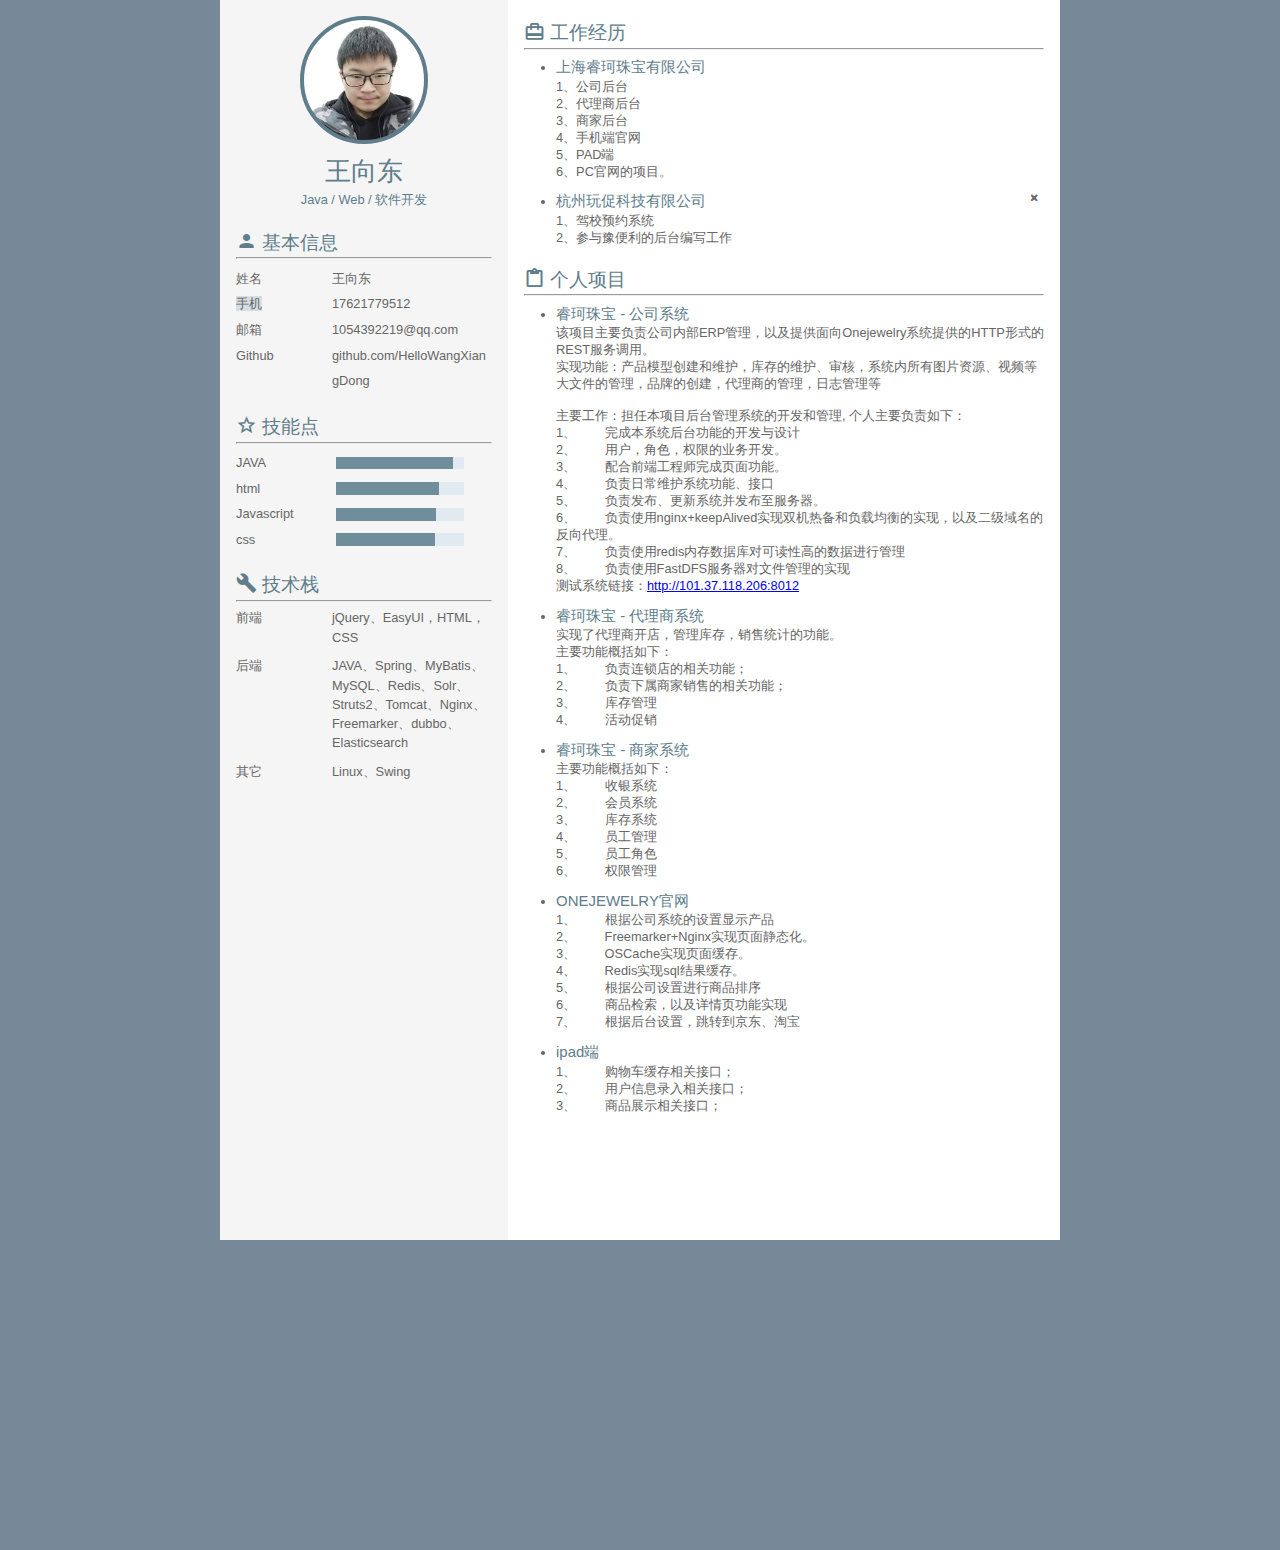
<file: index.html>
<!DOCTYPE html>
<html class="" lang="en"><head>
    <meta http-equiv="content-type" content="text/html; charset=UTF-8">
    <meta charset="UTF-8">
    <title>王向东</title>
    <link rel="stylesheet" href="index_files/style.css">
    <link rel="stylesheet" href="index_files/remodal.css">
    <link rel="stylesheet" href="index_files/remodal-default-theme.css">
    <script src="index_files/jquery.js"></script>
    <script src="index_files/remodal.js"></script>
    <script src="index_files/script.js"></script>
</head>

<body style="padding-right: 0px;">
<div class="container" id="cv">
    <div class="side">
        <div class="me">
            <div class="portrait"></div>

            <h1 id="username" contenteditable="true">王向东<br></h1>
            <h4 id="persona-tag" contenteditable="true">Java / Web / 软件开发</h4>
        </div>
        <div class="profile info-unit">
            <h2 class="info-header"><i class="iconfont"></i> <span class="info-title" contenteditable="true">基本信息</span><span style="visibility: hidden;" class="item-add"><i class="iconfont"></i></span><span style="visibility: hidden;" class="unit-remove"><i class="iconfont"></i></span></h2>
            <hr>
           <ul class="info-list">
                    <li>
						<label class="left-label" contenteditable="true">姓名</label><span class="label-value" contenteditable="true">王向东</span><span style="visibility: hidden;" class="item-remove"><i class="iconfont"></i></span><span class="item-remove" style="visibility: hidden;"><i class="iconfont"></i></span></li>
					<li>
					<label class="left-label" contenteditable="true"><span style="background-color: rgb(212, 222, 228); display: inline !important;">手机</span></label><span class="label-value" contenteditable="true">17621779512</span><span style="visibility: hidden;" class="item-remove"><i class="iconfont"></i></span><span class="item-remove" style="visibility: hidden;"><i class="iconfont"></i></span></li><li>
					<label class="left-label" contenteditable="true"><span style="display: inline !important;">邮箱</span></label><span class="label-value" contenteditable="true">1054392219@qq.com</span><span style="visibility: hidden;" class="item-remove"><i class="iconfont"></i></span><span class="item-remove" style="visibility: hidden;"><i class="iconfont"></i></span></li><li>
					<label class="left-label" contenteditable="true"><span style="background-color: rgb(245, 245, 245); display: inline !important;">Github</span></label><span class="label-value" contenteditable="true"><span style="display: inline !important;">github.com/HelloWangXiangDong</span></span><span style="visibility: hidden;" class="item-remove"><i class="iconfont"></i></span><span class="item-remove" style="visibility: hidden;"><i class="iconfont"></i></span></li>
			</ul>
        </div>
       
        <div class="skill info-unit">
            <h2 class="info-header"><i class="iconfont"></i> <span class="info-title" contenteditable="true">技能点</span><span style="visibility: hidden;" class="item-add"><i class="iconfont"></i></span><span style="visibility: hidden;" class="unit-remove"><i class="iconfont"></i></span></h2>
            <hr>
            <ul class="progress-list">
						<li>
							<label class="left-label" contenteditable="true">JAVA</label>
							<progress value="91.40624999999999" max="100"></progress>
							<span style="visibility: hidden;" class="item-remove"><i class="iconfont"></i></span><span class="item-remove" style="visibility: hidden;"><i class="iconfont"></i></span></li>
						<li>
							<label class="left-label" contenteditable="true">html</label>
							<progress value="80.97484276729558" max="100"></progress>
							<span style="visibility: hidden;" class="item-remove"><i class="iconfont"></i></span><span class="item-remove" style="visibility: hidden;"><i class="iconfont"></i></span></li>
						<li>
							<label class="left-label" contenteditable="true">Javascript</label>
							<progress value="78.61635220125785" max="100"></progress>
							<span style="visibility: hidden;" class="item-remove"><i class="iconfont"></i></span><span class="item-remove" style="visibility: hidden;"><i class="iconfont"></i></span></li>

					<li>
                    <label class="left-label" contenteditable="true">css</label>
                    <progress value="77.83018867924527" max="100"></progress>
                    <span style="visibility: hidden;" class="item-remove"><i class="iconfont"></i></span><span class="item-remove" style="visibility: hidden;"><i class="iconfont"></i></span></li>
			</ul>
        </div>
        <div class="stack info-unit">
            <h2 class="info-header"><i class="iconfont"></i> <span class="info-title" contenteditable="true">技术栈</span><span style="visibility: hidden;" class="item-add"><i class="iconfont"></i></span><span style="visibility: hidden;" class="unit-remove"><i class="iconfont"></i></span></h2>
            <hr>
           <ul class="stack-list">
                <li>
                    <label class="left-label" contenteditable="true">前端</label><span class="label-value" contenteditable="true">jQuery、EasyUI，<span style="background-color: rgb(245, 245, 245); display: inline !important;">HTML，CSS</span></span><span style="visibility: hidden;" class="item-remove"><i class="iconfont"></i></span><span class="item-remove" style="visibility: hidden;"><i class="iconfont"></i></span></li>

                <li>
                    <label class="left-label" contenteditable="true">后端</label><span class="label-value" contenteditable="true">JAVA、Spring、MyBatis、MySQL、Redis、Solr、Struts2、Tomcat、Nginx、Freemarker、dubbo、Elasticsearch</span><span style="visibility: hidden;" class="item-remove"><i class="iconfont"></i></span><span class="item-remove" style="visibility: hidden;"><i class="iconfont"></i></span></li>

                <li>
                    <label class="left-label" contenteditable="true">其它</label><span class="label-value" contenteditable="true">Linux、Swing</span><span style="visibility: hidden;" class="item-remove"><i class="iconfont"></i></span><span class="item-remove" style="visibility: hidden;"><i class="iconfont"></i></span></li>

            </ul>
        </div>



    </div>
    <div class="main">
        
        <div class="work info-unit right-list">
            <h2 class="info-header"><i class="iconfont"></i> <span class="info-title" contenteditable="true">工作经历</span><span style="visibility: hidden;" class="item-add"><i class="iconfont"></i></span><span style="visibility: hidden;" class="unit-remove"><i class="iconfont"></i></span></h2>
            <hr>
            <ul class="experience-list">
                <li>
                    <h3 contenteditable="true">上海睿珂珠宝有限公司</h3>
                    <div contenteditable="true">
						<div><span style="display: inline !important;">1、</span><span style="display: inline !important;">公司后台&nbsp;</span></div><div><span style="display: inline !important;">2、代理商后台&nbsp;&nbsp;</span></div><div><span style="display: inline !important;">3、商家后台&nbsp;</span></div><div><span style="display: inline !important;">4、手机端官网</span></div><div><span style="display: inline !important;">5、PAD端</span></div><div><span style="display: inline !important;">6、PC官网的项目。</span></div>
					</div>
                    <span style="visibility: hidden;" class="item-remove"><i class="iconfont"></i></span>
				<span class="item-remove" style="visibility: hidden;"><i class="iconfont"></i></span></li>
				
				<li>
                    <h3 contenteditable="true">杭州玩促科技有限公司</h3>
                    <div contenteditable="true">
						<div>1、驾校预约系统</div><div>2、参与豫便利的后台编写工作</div>
					</div>
                    <span style="visibility: visible;" class="item-remove"><i class="iconfont"></i></span>
				<span class="item-remove" style="visibility: visible;"><i class="iconfont"></i></span></li>
            </ul>
        </div>
        <div class="project info-unit right-list">
            <h2 class="info-header"><i class="iconfont"></i> <span class="info-title" contenteditable="true">个人项目</span><span style="visibility: hidden;" class="item-add"><i class="iconfont"></i></span><span style="visibility: hidden;" class="unit-remove"><i class="iconfont"></i></span></h2>
            <hr>
            <ul class="experience-list">
                <li>
                    <h3 contenteditable="true">睿珂珠宝 - 公司系统</h3>
                    <div contenteditable="true">
					
						<div>该项目主要负责公司内部ERP管理，以及提供面向Onejewelry系统提供的HTTP形式的REST服务调用。</div><div>实现功能：产品模型创建和维护，库存的维护、审核，系统内所有图片资源、视频等大文件的管理，品牌的创建，代理商的管理，日志管理等</div><div><br></div><div><div>主要工作：担任本项目后台管理系统的开发和管理, 个人主要负责如下：</div><div>1、<span style="white-space:pre">	</span>完成本系统后台功能的开发与设计</div><div>2、<span style="white-space:pre">	</span>用户，角色，权限的业务开发。</div><div>3、<span style="white-space:pre">	</span>配合前端工程师完成页面功能。</div><div>4、<span style="white-space:pre">	</span>负责日常维护系统功能、接口</div><div>5、<span style="white-space:pre">	</span>负责发布、更新系统并发布至服务器。</div><div>6、<span style="white-space:pre">	</span>负责使用nginx+keepAlived实现双机热备和负载均衡的实现，以及二级域名的反向代理。</div><div>7、<span style="white-space:pre">	</span>负责使用redis内存数据库对可读性高的数据进行管理</div><div>8、<span style="white-space:pre">	</span>负责使用FastDFS服务器对文件管理的实现</div><div>测试系统链接：<a href="http://101.37.118.206:8012" target="_blank">http://101.37.118.206:8012</a></div></div>
                    
					</div>
                    <span style="visibility: hidden;" class="item-remove"><i class="iconfont"></i></span><span class="item-remove" style="visibility: hidden;"><i class="iconfont"></i></span></li>
                <li>
                    <h3 contenteditable="true">睿珂珠宝 - 代理商系统</h3>
                   <div contenteditable="true">
						<div><div>实现了代理商开店，管理库存，销售统计的功能。</div><div>主要功能概括如下：</div><div>1、<span style="white-space:pre">	</span>负责连锁店的相关功能；</div><div>2、<span style="white-space:pre">	</span>负责下属商家销售的相关功能；</div><div>3、<span style="white-space:pre">	</span>库存管理</div><div>4、<span style="white-space:pre">	</span>活动促销</div></div>
					</div>
                    <span style="visibility: hidden;" class="item-remove"><i class="iconfont"></i></span><span class="item-remove" style="visibility: hidden;"><i class="iconfont"></i></span>
					</li>
					
					<li>
                    <h3 contenteditable="true">睿珂珠宝 - 商家系统</h3>
                  <div contenteditable="true">
						<div><div>主要功能概括如下：</div><div>1、<span style="white-space:pre">	</span>收银系统</div><div>2、<span style="white-space:pre">	</span>会员系统</div><div>3、<span style="white-space:pre">	</span>库存系统</div><div>4、<span style="white-space:pre">	</span>员工管理</div><div>5、<span style="white-space:pre">	</span>员工角色</div><div>6、<span style="white-space:pre">	</span>权限管理</div></div>
					</div>
                    <span style="visibility: hidden;" class="item-remove"><i class="iconfont"></i></span><span class="item-remove" style="visibility: hidden;"><i class="iconfont"></i></span>
					</li>
					
                <li>
                    <h3 contenteditable="true">ONEJEWELRY官网</h3>
                    <div contenteditable="true">
						<div><div>1、<span style="white-space:pre">	</span>根据公司系统的设置显示产品</div><div>2、<span style="white-space:pre">	</span>Freemarker+Nginx实现页面静态化。</div><div>3、<span style="white-space:pre">	</span>OSCache实现页面缓存。</div><div>4、<span style="white-space:pre">	</span>Redis实现sql结果缓存。</div><div>5、<span style="white-space:pre">	</span>根据公司设置进行商品排序</div><div>6、<span style="white-space:pre">	</span>商品检索，以及详情页功能实现</div><div>7、<span style="white-space:pre">	</span>根据后台设置，跳转到京东、淘宝</div></div>
					</div>
                    <span style="visibility: hidden;" class="item-remove"><i class="iconfont"></i></span><span class="item-remove" style="visibility: hidden;"><i class="iconfont"></i></span></li>
                <li>
                    <h3 contenteditable="true">ipad端</h3>
                    <div contenteditable="true">
					<div>1、<span style="white-space:pre">	</span>购物车缓存相关接口；</div><div>2、<span style="white-space:pre">	</span>用户信息录入相关接口；</div><div>3、<span style="white-space:pre">	</span>商品展示相关接口；</div>
					</div>
                    <span style="visibility: hidden;" class="item-remove"><i class="iconfont"></i></span><span class="item-remove" style="visibility: hidden;"><i class="iconfont"></i></span></li>
            </ul>
        </div>
       
    </div>
</div>



<div style="display: none;" class="remodal-overlay remodal-is-closed"></div><div style="display: none;" class="remodal-wrapper remodal-is-closed"><div tabindex="-1" class="remodal remodal-img remodal-is-initialized remodal-is-closed" data-remodal-id="portrait-modal">
    <h3 contenteditable="true">请输入图片URL地址：</h3>
    <br>
    <input id="avatar-url" type="text">
    <button data-remodal-action="confirm" class="remodal-confirm">确定</button>
</div></div><div style="display: none;" class="remodal-wrapper remodal-is-closed"><div tabindex="-1" class="remodal remodal-img remodal-is-initialized remodal-is-closed" data-remodal-id="weixin-modal">
    <h3 contenteditable="true">请输入图片URL地址：</h3>
    <br>
    <input id="weixin-url" type="text">
    <button data-remodal-action="confirm" class="remodal-confirm">确定</button>
</div></div></body></html>
</file>
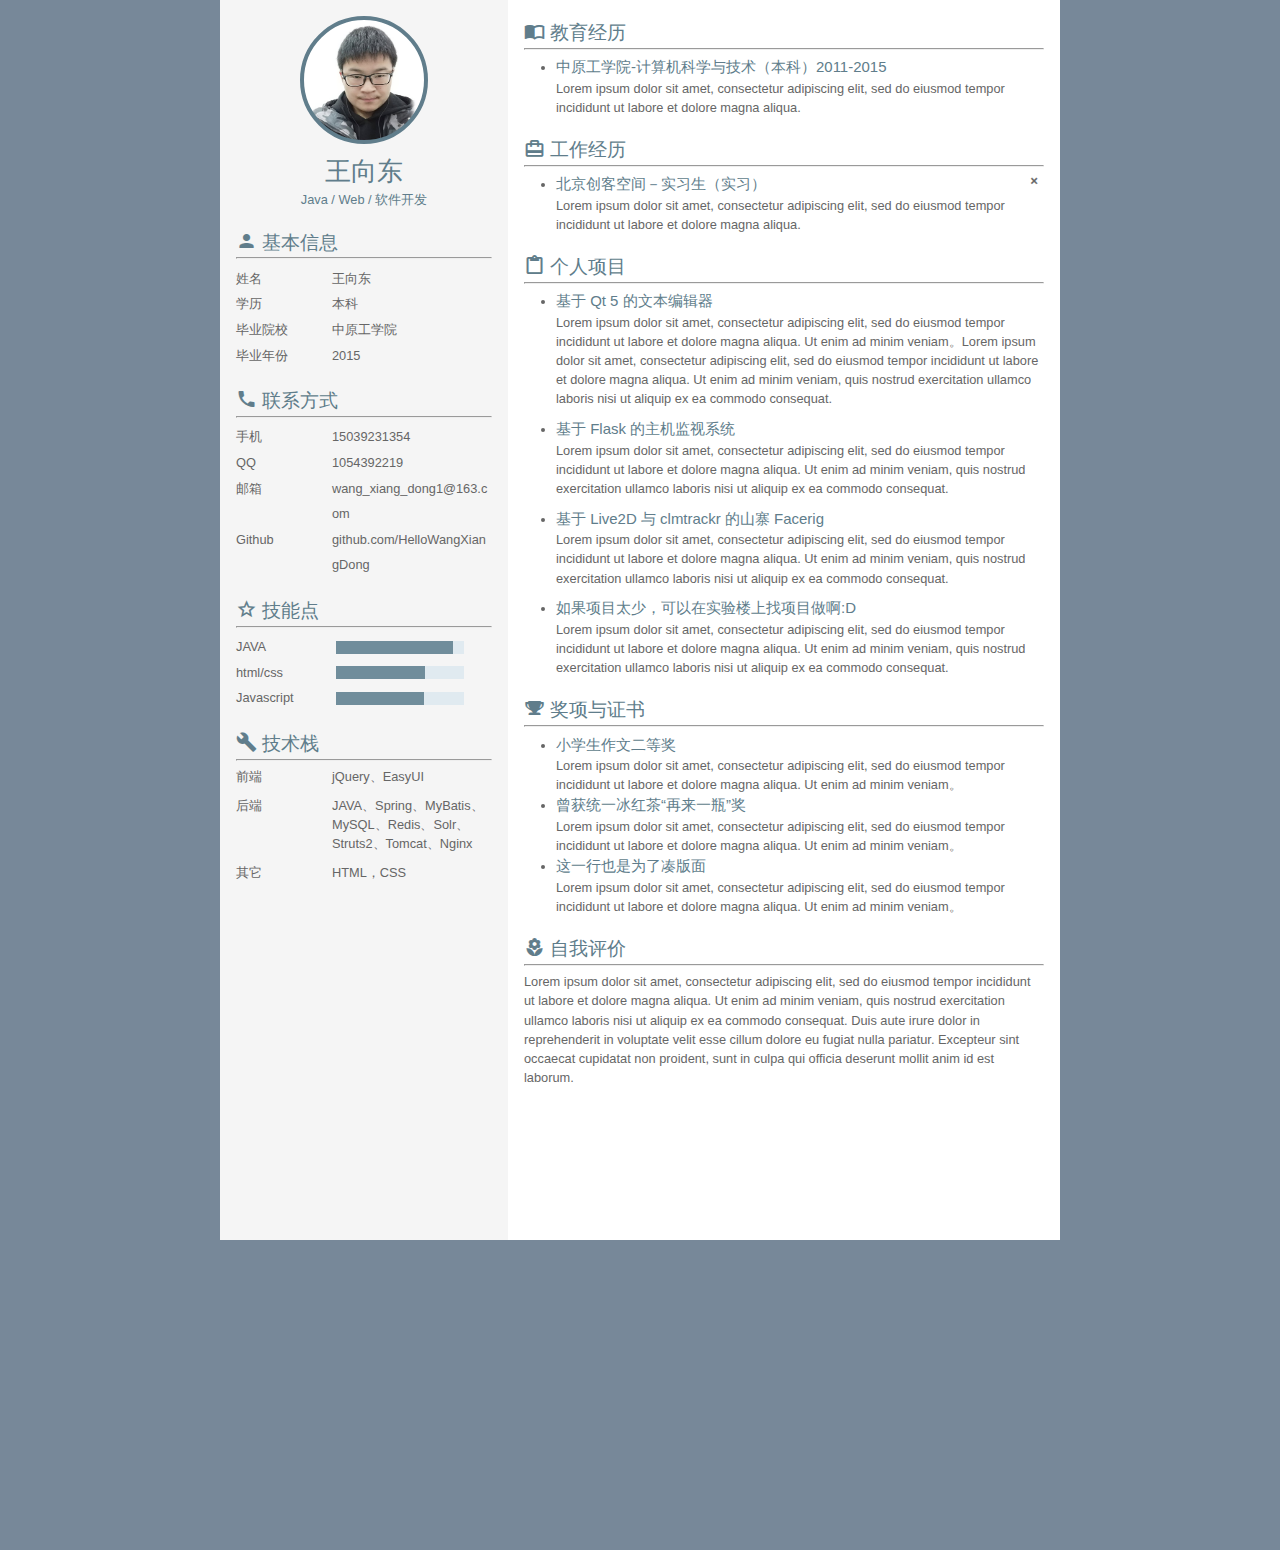
<file: index1.html>
<!DOCTYPE html>
<html class="" lang="en"><head>
<meta http-equiv="content-type" content="text/html; charset=UTF-8">
    <meta charset="UTF-8">
    <title>My Resume</title>
    <link rel="stylesheet" href="index_files/style.css">
    <link rel="stylesheet" href="index_files/remodal.css">
    <link rel="stylesheet" href="index_files/remodal-default-theme.css">
    <script src="index_files/jquery.js"></script>
    <script src="index_files/remodal.js"></script>
    <script src="index_files/script.js"></script>
</head>

<body style="padding-right: 0px;">
    <div class="container" id="cv">
        <div class="side">
            <div class="me">
                <div class="portrait"></div>
                
                <h1 id="username" contenteditable="true">王向东<br></h1>
                <h4 id="persona-tag" contenteditable="true">Java / Web / 软件开发</h4>
            </div>
            <div class="profile info-unit">
                <h2 class="info-header"><i class="iconfont"></i> <span class="info-title" contenteditable="true">基本信息</span><span style="visibility: hidden;" class="item-add"><i class="iconfont"></i></span><span style="visibility: hidden;" class="unit-remove"><i class="iconfont"></i></span></h2>
                <hr>
                <ul class="info-list">
                    <li>
                        <label class="left-label" contenteditable="true">姓名</label><span class="label-value" contenteditable="true">王向东</span><span style="visibility: hidden;" class="item-remove"><i class="iconfont"></i></span></li>
                    <li>
                        <label class="left-label" contenteditable="true">学历</label><span class="label-value" contenteditable="true">本科</span><span style="visibility: hidden;" class="item-remove"><i class="iconfont"></i></span></li>
                    <li>
                        <label class="left-label" contenteditable="true">毕业院校</label><span class="label-value" contenteditable="true">中原工学院</span><span style="visibility: hidden;" class="item-remove"><i class="iconfont"></i></span></li>
                    <li>
                        <label class="left-label" contenteditable="true">毕业年份</label><span class="label-value" contenteditable="true">2015</span><span style="visibility: hidden;" class="item-remove"><i class="iconfont"></i></span></li>
                </ul>
            </div>
            <div class="contact info-unit">
                <h2 class="info-header"><i class="iconfont"></i> <span class="info-title" contenteditable="true">联系方式</span><span style="visibility: hidden;" class="item-add"><i class="iconfont"></i></span><span style="visibility: hidden;" class="unit-remove"><i class="iconfont"></i></span></h2>
                <hr>
                <ul class="info-list">
                    <li>
                        <label class="left-label" contenteditable="true">手机</label><span class="label-value" contenteditable="true">15039231354</span><span style="visibility: hidden;" class="item-remove"><i class="iconfont"></i></span></li>
						<li>
                        <label class="left-label" contenteditable="true">QQ</label><span class="label-value" contenteditable="true">1054392219</span><span style="visibility: hidden;" class="item-remove"><i class="iconfont"></i></span></li>
                    <li>
                        <label class="left-label" contenteditable="true">邮箱</label><span class="label-value" contenteditable="true">wang_xiang_dong1@163.com</span><span style="visibility: hidden;" class="item-remove"><i class="iconfont"></i></span></li>
                    <!--<li>
                        <label class="left-label" contenteditable="true">个人主页</label><span class="label-value" contenteditable="true">https://hellowangxiangdong.github.io/resume/</span><span style="visibility: hidden;" class="item-remove"><i class="iconfont"></i></span></li>-->
                    <li>
                        <label class="left-label" contenteditable="true">Github</label><span class="label-value" contenteditable="true">github.com/HelloWangXiangDong</span><span style="visibility: hidden;" class="item-remove"><i class="iconfont"></i></span></li>
                </ul>
            </div>
            <div class="skill info-unit">
                <h2 class="info-header"><i class="iconfont"></i> <span class="info-title" contenteditable="true">技能点</span><span style="visibility: hidden;" class="item-add"><i class="iconfont"></i></span><span style="visibility: hidden;" class="unit-remove"><i class="iconfont"></i></span></h2>
                <hr>
                <ul class="progress-list">
                    <li>
                        <label class="left-label" contenteditable="true">JAVA</label>
                        <progress value="91.40624999999999" max="100"></progress>
                    <span style="visibility: hidden;" class="item-remove"><i class="iconfont"></i></span></li>
                    <li>
                        <label class="left-label" contenteditable="true">html/css</label>
                        <progress value="70" max="100"></progress>
                    <span style="visibility: hidden;" class="item-remove"><i class="iconfont"></i></span></li>
                    <li>
                        <label class="left-label" contenteditable="true">Javascript</label>
                        <progress value="68.75" max="100"></progress>
                    <span style="visibility: hidden;" class="item-remove"><i class="iconfont"></i></span></li>
                    
                </ul>
            </div>
            <div class="stack info-unit">
                <h2 class="info-header"><i class="iconfont"></i> <span class="info-title" contenteditable="true">技术栈</span><span style="visibility: hidden;" class="item-add"><i class="iconfont"></i></span><span style="visibility: hidden;" class="unit-remove"><i class="iconfont"></i></span></h2>
                <hr>
                <ul class="stack-list">
                    <li>
                        <label class="left-label" contenteditable="true">前端</label><span class="label-value" contenteditable="true">jQuery、EasyUI</span><span style="visibility: hidden;" class="item-remove"><i class="iconfont"></i></span></li>
                    
                    <li>
                        <label class="left-label" contenteditable="true">后端</label><span class="label-value" contenteditable="true">JAVA、Spring、MyBatis、MySQL、Redis、Solr、Struts2、Tomcat、Nginx</span><span style="visibility: hidden;" class="item-remove"><i class="iconfont"></i></span></li>
                    
                    <li>
                        <label class="left-label" contenteditable="true">其它</label><span class="label-value" contenteditable="true">HTML，CSS</span><span style="visibility: hidden;" class="item-remove"><i class="iconfont"></i></span></li>
                    
                </ul>
            </div>

            
            
        </div>
        <div class="main">
            <div class="education info-unit right-list">
                <h2 class="info-header"><i class="iconfont"></i> <span class="info-title" contenteditable="true">教育经历</span><span style="visibility: hidden;" class="item-add"><i class="iconfont"></i></span><span style="visibility: hidden;" class="unit-remove"><i class="iconfont"></i></span></h2>
                <hr>
                <ul class="experience-list">
                    <li>
                        <h3 contenteditable="true">中原工学院-计算机科学与技术（本科）2011-2015</h3>
                        <p contenteditable="true">
                            Lorem ipsum dolor sit amet, consectetur 
adipiscing elit, sed do eiusmod tempor incididunt ut labore et dolore 
magna aliqua.
                        </p>
                    <span style="visibility: hidden;" class="item-remove"><i class="iconfont"></i></span></li>
                </ul>
            </div>
            <div class="work info-unit right-list">
                <h2 class="info-header"><i class="iconfont"></i> <span class="info-title" contenteditable="true">工作经历</span><span style="visibility: hidden;" class="item-add"><i class="iconfont"></i></span><span style="visibility: hidden;" class="unit-remove"><i class="iconfont"></i></span></h2>
                <hr>
                <ul class="experience-list">
                    <li>
                        <h3 contenteditable="true">北京创客空间－实习生（实习）</h3>
                        <p contenteditable="true">Lorem ipsum dolor sit amet, consectetur adipiscing elit, sed do eiusmod tempor incididunt ut labore et dolore magna aliqua.
                        </p>
                    <span style="visibility: visible;" class="item-remove"><i class="iconfont"></i></span></li>
                    <!--<li>
                        <h3 contenteditable="true">实验楼－课程内容（实习）</h3>
                        <p contenteditable="true">Lorem ipsum dolor sit 
amet, consectetur adipiscing elit, sed do eiusmod tempor incididunt ut 
labore et dolore magna aliqua. Ut enim ad minim veniam, quis nostrud 
exercitation ullamco laboris nisi ut aliquip ex ea commodo consequat.
                        </p>
                    <span style="visibility: hidden;" class="item-remove"><i class="iconfont"></i></span></li>-->
                </ul>
            </div>
            <div class="project info-unit right-list">
                <h2 class="info-header"><i class="iconfont"></i> <span class="info-title" contenteditable="true">个人项目</span><span style="visibility: hidden;" class="item-add"><i class="iconfont"></i></span><span style="visibility: hidden;" class="unit-remove"><i class="iconfont"></i></span></h2>
                <hr>
                <ul class="experience-list">
                    <li>
                        <h3 contenteditable="true">基于 Qt 5 的文本编辑器</h3>
                        <p contenteditable="true">
                            Lorem ipsum dolor sit amet, consectetur 
adipiscing elit, sed do eiusmod tempor incididunt ut labore et dolore 
magna aliqua. Ut enim ad minim veniam。Lorem ipsum dolor sit amet, 
consectetur adipiscing elit, sed do eiusmod tempor incididunt ut labore 
et dolore magna aliqua. Ut enim ad minim veniam, quis nostrud 
exercitation ullamco laboris nisi ut aliquip ex ea commodo consequat.
                            <br>
                        </p>
                    <span style="visibility: hidden;" class="item-remove"><i class="iconfont"></i></span></li>
                    <li>
                        <h3 contenteditable="true">基于 Flask 的主机监视系统</h3>
                        <p contenteditable="true">
                            Lorem ipsum dolor sit amet, consectetur 
adipiscing elit, sed do eiusmod tempor incididunt ut labore et dolore 
magna aliqua. Ut enim ad minim veniam, quis nostrud exercitation ullamco
 laboris nisi ut aliquip ex ea commodo consequat.
                        </p>
                    <span style="visibility: hidden;" class="item-remove"><i class="iconfont"></i></span></li>
                    <li>
                        <h3 contenteditable="true">基于 Live2D 与 clmtrackr 的山寨 Facerig</h3>
                        <p contenteditable="true">
                            Lorem ipsum dolor sit amet, consectetur 
adipiscing elit, sed do eiusmod tempor incididunt ut labore et dolore 
magna aliqua. Ut enim ad minim veniam, quis nostrud exercitation ullamco
 laboris nisi ut aliquip ex ea commodo consequat.
                        </p>
                    <span style="visibility: hidden;" class="item-remove"><i class="iconfont"></i></span></li>
                    <li>
                        <h3 contenteditable="true">如果项目太少，可以在实验楼上找项目做啊:D</h3>
                        <p contenteditable="true">
                            Lorem ipsum dolor sit amet, consectetur 
adipiscing elit, sed do eiusmod tempor incididunt ut labore et dolore 
magna aliqua. Ut enim ad minim veniam, quis nostrud exercitation ullamco
 laboris nisi ut aliquip ex ea commodo consequat.
                        </p>
                    <span style="visibility: hidden;" class="item-remove"><i class="iconfont"></i></span></li>
                </ul>
            </div>
            <div class="trophy info-unit">
                <h2 class="info-header"><i class="iconfont"></i> <span class="info-title" contenteditable="true">奖项与证书</span><span style="visibility: hidden;" class="item-add"><i class="iconfont"></i></span><span style="visibility: hidden;" class="unit-remove"><i class="iconfont"></i></span></h2>
                <hr>
                <ul class="experience-list">
                    <li>
                        <h3 contenteditable="true">小学生作文二等奖</h3>
                        <p contenteditable="true">
                            Lorem ipsum dolor sit amet, consectetur 
adipiscing elit, sed do eiusmod tempor incididunt ut labore et dolore 
magna aliqua. Ut enim ad minim veniam。
                        </p>
                    <span style="visibility: hidden;" class="item-remove"><i class="iconfont"></i></span></li> 
                    <li>
                        <h3 contenteditable="true">曾获统一冰红茶“再来一瓶”奖</h3>
                        <p contenteditable="true">
                            Lorem ipsum dolor sit amet, consectetur 
adipiscing elit, sed do eiusmod tempor incididunt ut labore et dolore 
magna aliqua. Ut enim ad minim veniam。
                        </p>
                    <span style="visibility: hidden;" class="item-remove"><i class="iconfont"></i></span></li> 
                    <li>
                        <h3 contenteditable="true">这一行也是为了凑版面</h3>
                        <p contenteditable="true">
                            Lorem ipsum dolor sit amet, consectetur 
adipiscing elit, sed do eiusmod tempor incididunt ut labore et dolore 
magna aliqua. Ut enim ad minim veniam。
                        </p>
                    <span style="visibility: hidden;" class="item-remove"><i class="iconfont"></i></span></li>                     
            </ul></div>
            <div class="aboutme info-unit right-paragraph">
                <h2 class="info-header"><i class="iconfont"></i> <span class="info-title" contenteditable="true">自我评价</span><span class="unit-remove"><i class="iconfont"></i></span></h2>
                <hr>
                <p contenteditable="true">
                    Lorem ipsum dolor sit amet, consectetur adipiscing 
elit, sed do eiusmod tempor incididunt ut labore et dolore magna aliqua.
 Ut enim ad minim veniam, quis nostrud exercitation ullamco laboris nisi
 ut aliquip ex ea commodo consequat. Duis aute irure dolor in 
reprehenderit in voluptate velit esse cillum dolore eu fugiat nulla 
pariatur. Excepteur sint occaecat cupidatat non proident, sunt in culpa 
qui officia deserunt mollit anim id est laborum.
                </p>
            </div>
        </div>
    </div>



<div style="display: none;" class="remodal-overlay remodal-is-closed"></div><div style="display: none;" class="remodal-wrapper remodal-is-closed"><div tabindex="-1" class="remodal remodal-img remodal-is-initialized remodal-is-closed" data-remodal-id="portrait-modal">
                    <h3 contenteditable="true">请输入图片URL地址：</h3>
                    <br>
                    <input id="avatar-url" type="text">
                    <button data-remodal-action="confirm" class="remodal-confirm">确定</button>
                </div></div><div style="display: none;" class="remodal-wrapper remodal-is-closed"><div tabindex="-1" class="remodal remodal-img remodal-is-initialized remodal-is-closed" data-remodal-id="weixin-modal">
                <h3 contenteditable="true">请输入图片URL地址：</h3>
                <br>
                <input id="weixin-url" type="text">
                <button data-remodal-action="confirm" class="remodal-confirm">确定</button>
            </div></div></body></html>
</file>
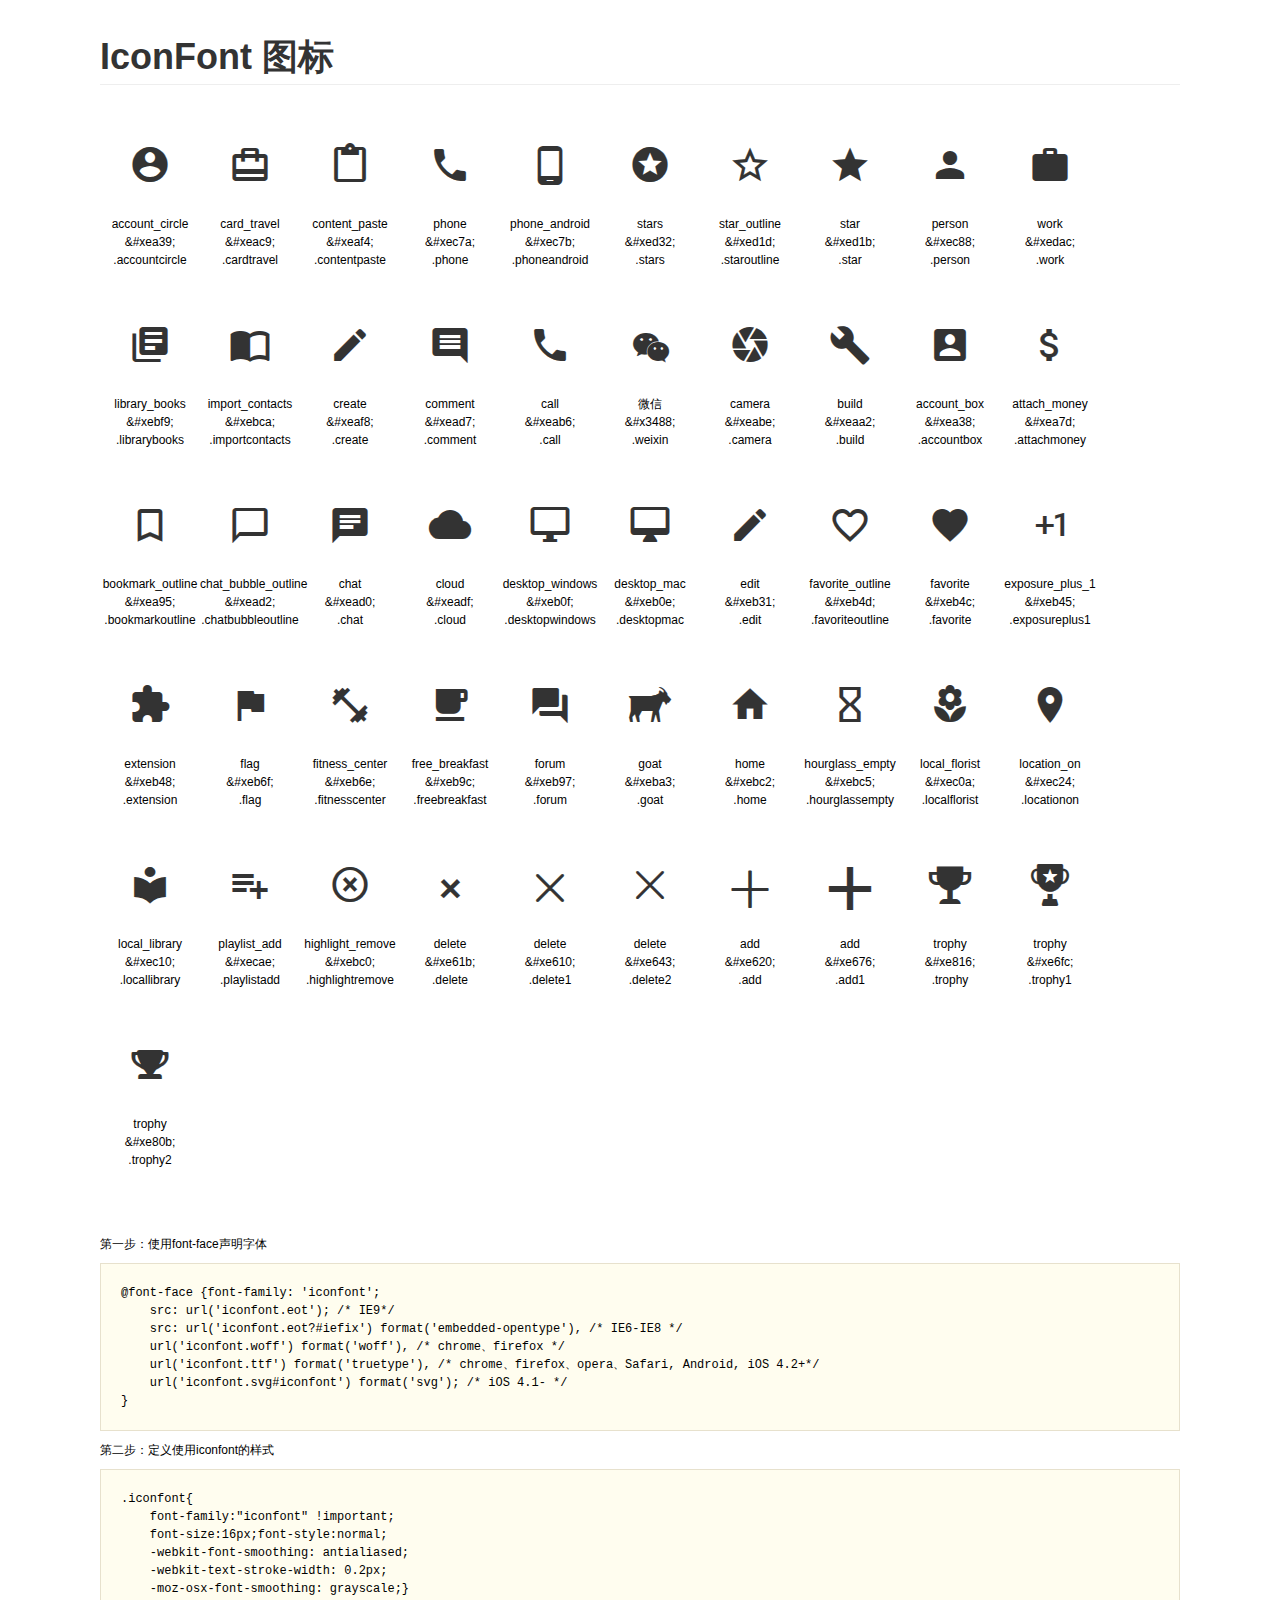
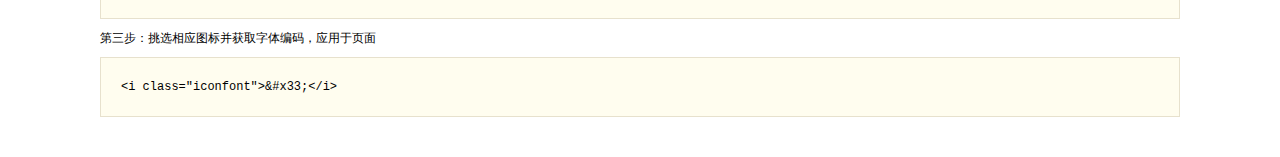
<file: fonts/demo.html>
<!DOCTYPE html>
<html>
<head>
    <meta charset="utf-8"/>
    <title>IconFont</title>
    <link rel="stylesheet" href="demo.css">
    <link rel="stylesheet" href="iconfont.css">
</head>
<body>
    <div class="main">
        <h1>IconFont 图标</h1>
        <ul class="icon_lists clear">
            
                <li>
                <i class="icon iconfont">&#xea39;</i>
                    <div class="name">account_circle</div>
                    <div class="code">&amp;#xea39;</div>
                    <div class="fontclass">.accountcircle</div>
                </li>
            
                <li>
                <i class="icon iconfont">&#xeac9;</i>
                    <div class="name">card_travel</div>
                    <div class="code">&amp;#xeac9;</div>
                    <div class="fontclass">.cardtravel</div>
                </li>
            
                <li>
                <i class="icon iconfont">&#xeaf4;</i>
                    <div class="name">content_paste</div>
                    <div class="code">&amp;#xeaf4;</div>
                    <div class="fontclass">.contentpaste</div>
                </li>
            
                <li>
                <i class="icon iconfont">&#xec7a;</i>
                    <div class="name">phone</div>
                    <div class="code">&amp;#xec7a;</div>
                    <div class="fontclass">.phone</div>
                </li>
            
                <li>
                <i class="icon iconfont">&#xec7b;</i>
                    <div class="name">phone_android</div>
                    <div class="code">&amp;#xec7b;</div>
                    <div class="fontclass">.phoneandroid</div>
                </li>
            
                <li>
                <i class="icon iconfont">&#xed32;</i>
                    <div class="name">stars</div>
                    <div class="code">&amp;#xed32;</div>
                    <div class="fontclass">.stars</div>
                </li>
            
                <li>
                <i class="icon iconfont">&#xed1d;</i>
                    <div class="name">star_outline</div>
                    <div class="code">&amp;#xed1d;</div>
                    <div class="fontclass">.staroutline</div>
                </li>
            
                <li>
                <i class="icon iconfont">&#xed1b;</i>
                    <div class="name">star</div>
                    <div class="code">&amp;#xed1b;</div>
                    <div class="fontclass">.star</div>
                </li>
            
                <li>
                <i class="icon iconfont">&#xec88;</i>
                    <div class="name">person</div>
                    <div class="code">&amp;#xec88;</div>
                    <div class="fontclass">.person</div>
                </li>
            
                <li>
                <i class="icon iconfont">&#xedac;</i>
                    <div class="name">work</div>
                    <div class="code">&amp;#xedac;</div>
                    <div class="fontclass">.work</div>
                </li>
            
                <li>
                <i class="icon iconfont">&#xebf9;</i>
                    <div class="name">library_books</div>
                    <div class="code">&amp;#xebf9;</div>
                    <div class="fontclass">.librarybooks</div>
                </li>
            
                <li>
                <i class="icon iconfont">&#xebca;</i>
                    <div class="name">import_contacts</div>
                    <div class="code">&amp;#xebca;</div>
                    <div class="fontclass">.importcontacts</div>
                </li>
            
                <li>
                <i class="icon iconfont">&#xeaf8;</i>
                    <div class="name">create</div>
                    <div class="code">&amp;#xeaf8;</div>
                    <div class="fontclass">.create</div>
                </li>
            
                <li>
                <i class="icon iconfont">&#xead7;</i>
                    <div class="name">comment</div>
                    <div class="code">&amp;#xead7;</div>
                    <div class="fontclass">.comment</div>
                </li>
            
                <li>
                <i class="icon iconfont">&#xeab6;</i>
                    <div class="name">call</div>
                    <div class="code">&amp;#xeab6;</div>
                    <div class="fontclass">.call</div>
                </li>
            
                <li>
                <i class="icon iconfont">&#x3488;</i>
                    <div class="name">微信</div>
                    <div class="code">&amp;#x3488;</div>
                    <div class="fontclass">.weixin</div>
                </li>
            
                <li>
                <i class="icon iconfont">&#xeabe;</i>
                    <div class="name">camera</div>
                    <div class="code">&amp;#xeabe;</div>
                    <div class="fontclass">.camera</div>
                </li>
            
                <li>
                <i class="icon iconfont">&#xeaa2;</i>
                    <div class="name">build</div>
                    <div class="code">&amp;#xeaa2;</div>
                    <div class="fontclass">.build</div>
                </li>
            
                <li>
                <i class="icon iconfont">&#xea38;</i>
                    <div class="name">account_box</div>
                    <div class="code">&amp;#xea38;</div>
                    <div class="fontclass">.accountbox</div>
                </li>
            
                <li>
                <i class="icon iconfont">&#xea7d;</i>
                    <div class="name">attach_money</div>
                    <div class="code">&amp;#xea7d;</div>
                    <div class="fontclass">.attachmoney</div>
                </li>
            
                <li>
                <i class="icon iconfont">&#xea95;</i>
                    <div class="name">bookmark_outline</div>
                    <div class="code">&amp;#xea95;</div>
                    <div class="fontclass">.bookmarkoutline</div>
                </li>
            
                <li>
                <i class="icon iconfont">&#xead2;</i>
                    <div class="name">chat_bubble_outline</div>
                    <div class="code">&amp;#xead2;</div>
                    <div class="fontclass">.chatbubbleoutline</div>
                </li>
            
                <li>
                <i class="icon iconfont">&#xead0;</i>
                    <div class="name">chat</div>
                    <div class="code">&amp;#xead0;</div>
                    <div class="fontclass">.chat</div>
                </li>
            
                <li>
                <i class="icon iconfont">&#xeadf;</i>
                    <div class="name">cloud</div>
                    <div class="code">&amp;#xeadf;</div>
                    <div class="fontclass">.cloud</div>
                </li>
            
                <li>
                <i class="icon iconfont">&#xeb0f;</i>
                    <div class="name">desktop_windows</div>
                    <div class="code">&amp;#xeb0f;</div>
                    <div class="fontclass">.desktopwindows</div>
                </li>
            
                <li>
                <i class="icon iconfont">&#xeb0e;</i>
                    <div class="name">desktop_mac</div>
                    <div class="code">&amp;#xeb0e;</div>
                    <div class="fontclass">.desktopmac</div>
                </li>
            
                <li>
                <i class="icon iconfont">&#xeb31;</i>
                    <div class="name">edit</div>
                    <div class="code">&amp;#xeb31;</div>
                    <div class="fontclass">.edit</div>
                </li>
            
                <li>
                <i class="icon iconfont">&#xeb4d;</i>
                    <div class="name">favorite_outline</div>
                    <div class="code">&amp;#xeb4d;</div>
                    <div class="fontclass">.favoriteoutline</div>
                </li>
            
                <li>
                <i class="icon iconfont">&#xeb4c;</i>
                    <div class="name">favorite</div>
                    <div class="code">&amp;#xeb4c;</div>
                    <div class="fontclass">.favorite</div>
                </li>
            
                <li>
                <i class="icon iconfont">&#xeb45;</i>
                    <div class="name">exposure_plus_1</div>
                    <div class="code">&amp;#xeb45;</div>
                    <div class="fontclass">.exposureplus1</div>
                </li>
            
                <li>
                <i class="icon iconfont">&#xeb48;</i>
                    <div class="name">extension</div>
                    <div class="code">&amp;#xeb48;</div>
                    <div class="fontclass">.extension</div>
                </li>
            
                <li>
                <i class="icon iconfont">&#xeb6f;</i>
                    <div class="name">flag</div>
                    <div class="code">&amp;#xeb6f;</div>
                    <div class="fontclass">.flag</div>
                </li>
            
                <li>
                <i class="icon iconfont">&#xeb6e;</i>
                    <div class="name">fitness_center</div>
                    <div class="code">&amp;#xeb6e;</div>
                    <div class="fontclass">.fitnesscenter</div>
                </li>
            
                <li>
                <i class="icon iconfont">&#xeb9c;</i>
                    <div class="name">free_breakfast</div>
                    <div class="code">&amp;#xeb9c;</div>
                    <div class="fontclass">.freebreakfast</div>
                </li>
            
                <li>
                <i class="icon iconfont">&#xeb97;</i>
                    <div class="name">forum</div>
                    <div class="code">&amp;#xeb97;</div>
                    <div class="fontclass">.forum</div>
                </li>
            
                <li>
                <i class="icon iconfont">&#xeba3;</i>
                    <div class="name">goat</div>
                    <div class="code">&amp;#xeba3;</div>
                    <div class="fontclass">.goat</div>
                </li>
            
                <li>
                <i class="icon iconfont">&#xebc2;</i>
                    <div class="name">home</div>
                    <div class="code">&amp;#xebc2;</div>
                    <div class="fontclass">.home</div>
                </li>
            
                <li>
                <i class="icon iconfont">&#xebc5;</i>
                    <div class="name">hourglass_empty</div>
                    <div class="code">&amp;#xebc5;</div>
                    <div class="fontclass">.hourglassempty</div>
                </li>
            
                <li>
                <i class="icon iconfont">&#xec0a;</i>
                    <div class="name">local_florist</div>
                    <div class="code">&amp;#xec0a;</div>
                    <div class="fontclass">.localflorist</div>
                </li>
            
                <li>
                <i class="icon iconfont">&#xec24;</i>
                    <div class="name">location_on</div>
                    <div class="code">&amp;#xec24;</div>
                    <div class="fontclass">.locationon</div>
                </li>
            
                <li>
                <i class="icon iconfont">&#xec10;</i>
                    <div class="name">local_library</div>
                    <div class="code">&amp;#xec10;</div>
                    <div class="fontclass">.locallibrary</div>
                </li>
            
                <li>
                <i class="icon iconfont">&#xecae;</i>
                    <div class="name">playlist_add</div>
                    <div class="code">&amp;#xecae;</div>
                    <div class="fontclass">.playlistadd</div>
                </li>
            
                <li>
                <i class="icon iconfont">&#xebc0;</i>
                    <div class="name">highlight_remove</div>
                    <div class="code">&amp;#xebc0;</div>
                    <div class="fontclass">.highlightremove</div>
                </li>
            
                <li>
                <i class="icon iconfont">&#xe61b;</i>
                    <div class="name">delete</div>
                    <div class="code">&amp;#xe61b;</div>
                    <div class="fontclass">.delete</div>
                </li>
            
                <li>
                <i class="icon iconfont">&#xe610;</i>
                    <div class="name">delete</div>
                    <div class="code">&amp;#xe610;</div>
                    <div class="fontclass">.delete1</div>
                </li>
            
                <li>
                <i class="icon iconfont">&#xe643;</i>
                    <div class="name">delete</div>
                    <div class="code">&amp;#xe643;</div>
                    <div class="fontclass">.delete2</div>
                </li>
            
                <li>
                <i class="icon iconfont">&#xe620;</i>
                    <div class="name">add</div>
                    <div class="code">&amp;#xe620;</div>
                    <div class="fontclass">.add</div>
                </li>
            
                <li>
                <i class="icon iconfont">&#xe676;</i>
                    <div class="name">add</div>
                    <div class="code">&amp;#xe676;</div>
                    <div class="fontclass">.add1</div>
                </li>
            
                <li>
                <i class="icon iconfont">&#xe816;</i>
                    <div class="name">trophy</div>
                    <div class="code">&amp;#xe816;</div>
                    <div class="fontclass">.trophy</div>
                </li>
            
                <li>
                <i class="icon iconfont">&#xe6fc;</i>
                    <div class="name">trophy</div>
                    <div class="code">&amp;#xe6fc;</div>
                    <div class="fontclass">.trophy1</div>
                </li>
            
                <li>
                <i class="icon iconfont">&#xe80b;</i>
                    <div class="name">trophy</div>
                    <div class="code">&amp;#xe80b;</div>
                    <div class="fontclass">.trophy2</div>
                </li>
            
        </ul>


        <div class="helps">
            第一步：使用font-face声明字体
            <pre>
@font-face {font-family: 'iconfont';
    src: url('iconfont.eot'); /* IE9*/
    src: url('iconfont.eot?#iefix') format('embedded-opentype'), /* IE6-IE8 */
    url('iconfont.woff') format('woff'), /* chrome、firefox */
    url('iconfont.ttf') format('truetype'), /* chrome、firefox、opera、Safari, Android, iOS 4.2+*/
    url('iconfont.svg#iconfont') format('svg'); /* iOS 4.1- */
}
</pre>
第二步：定义使用iconfont的样式
            <pre>
.iconfont{
    font-family:"iconfont" !important;
    font-size:16px;font-style:normal;
    -webkit-font-smoothing: antialiased;
    -webkit-text-stroke-width: 0.2px;
    -moz-osx-font-smoothing: grayscale;}
</pre>
第三步：挑选相应图标并获取字体编码，应用于页面
<pre>
&lt;i class="iconfont"&gt;&amp;#x33;&lt;/i&gt;
</pre>
        </div>

    </div>
</body>
</html>
</file>
<file: index_files/style.css>
@font-face {font-family: 'iconfont';
    src: url('../fonts/iconfont.eot'); /* IE9*/
    src: url('../fonts/iconfont.eot?#iefix') format('embedded-opentype'), /* IE6-IE8 */
    url('../fonts/iconfont.woff') format('woff'), /* chrome、firefox */
    url('../fonts/iconfont.ttf') format('truetype'), /* chrome、firefox、opera、Safari, Android, iOS 4.2+*/
    url('../fonts/iconfont.svg#iconfont') format('svg'); /* iOS 4.1- */
}

span {
    display: inline-block;
}

.label-value{
    width: 200px;
    vertical-align: top;
}

.iconfont {
    font-family:"iconfont" !important;
    font-size:1.1em;font-style:normal;
    color:inherit;
    -webkit-font-smoothing: antialiased;
    -webkit-text-stroke-width: 0.2px;
    -moz-osx-font-smoothing: grayscale;
}

* {
    -webkit-box-sizing: border-box;
    -moz-box-sizing: border-box;
    box-sizing: border-box;
    margin: 0; 
}

h1, h2, h3, h4, h5 {
    font-weight: 500;
    color: #607d8b;
    line-height: 1.5;
}

.progress-list div {
    width: 100%;
    margin-left: 200px;
}

.info-list, .progress-list{
    list-style: none;
    padding-left: 0px;
    font-size: 16px;
    line-height: 2;
}

.stack-list {
    list-style: none;
    padding-left: 0px;
    line-height: 1.5;
}

.stack-list li {
    margin-bottom: 12px;
}

.right-list li {
    margin-bottom: 12px;
}


hr {
    margin-bottom: 8px;
}

.info-unit {
    color: #666;
    margin-bottom: 20px;
}

.remodal-img h3 {
    float: left;
    margin-bottom: 10px;
}

.remodal-img input {
    float: left;
    width: 480px;
    height: 42px;
    font-size: 20px;
    padding: 6px;
    color: #666;
    
}

.remodal-img button {
    float: right;
    background: #607d8b;

}

.remodal-img button:hover{
    float: right;
    background: #607d8b;

}


body {
    background-color: lightslategray;
    font-family: sans-serif;
    zoom: 80%;
}

footer {
}

p {
    line-height: 1.5;
}

progress {
    background-color: #f6f6f6;
    display: inline;
    /*width: 195px;*/
    height: 1em;

}

progress::-webkit-progress-bar {
    background-color: #e0eaf0;
}

progress::-webkit-progress-value {
    background-color: #708d9b;
}

progress::-moz-progress-bar {
    background-color: #e0eaf0;

}

progress::-moz-progress-value {
    background-color: #708d9b;
}

.progress-list {
    line-height: 2;
}



.me {
    text-align: center;
    margin-bottom: 20px;
}

.weixin{
    margin-top: 20px;
    background-color: #e0eaf0;   
    position: relative;
    padding-top: 40px;
    padding-bottom: 40px;
    text-align: center;
}

.weixin img{
    width: 200px;
}

.left-label {
    display: inline-block;
    width: 120px;
}

.portrait {
    margin: 0 auto;
    margin-top:20px;
    margin-bottom: 10px;
    background-image:url('../static/image/headImage.jpg');
    background-size: 120%;
    background-position:center;
    border-radius:50%;
    border:5px solid #607d8b;
    width:160px;
    height:160px;
}


.container {
    position: relative;
    margin: 0 auto;

    width: 1050px;
    height: 1550px;
    background-color: white;

}

.side {
    position: absolute;
    width: 360px;
    height: 100%;
    background-color: whitesmoke;
    padding-left: 20px;
    padding-right: 20px;
}

.main {
    
    position: relative;;
    margin-left: 360px;
    min-height: 100%;
    padding: 20px;

}

.info-header:hover {
    background-color: #d4dee4;
}

.info-unit ul li:hover {
    background-color: #d4dee4;
}

.info-header .unit-remove {
    float: right;
    margin-left: 20px;
    visibility: hidden;
    cursor: pointer;

}

.info-header .item-add {
    float: right;
    margin-left: 20px;
    margin-right: 2px;
    visibility: hidden;
    cursor: pointer;
    
}

 .item-remove {
    position: absolute;
    right: 2px;
    margin-right: 2px;
    visibility: hidden;
    cursor: pointer;
    
}

ul li{
    position: relative;
}

 .experience-list .item-remove {
    position: absolute;
    right: 2px;
    top: 0px;
    margin-right: 2px;
    visibility: hidden;
    cursor: pointer;
    
}

 .stack-list .item-remove {
    position: absolute;
    right: 2px;
    top: 0px;
    margin-right: 2px;
    visibility: hidden;
    cursor: pointer;
    
}
</file>
<file: index_files/remodal.css>
/*
 *  Remodal - v1.1.0
 *  Responsive, lightweight, fast, synchronized with CSS animations, fully customizable modal window plugin with declarative configuration and hash tracking.
 *  http://vodkabears.github.io/remodal/
 *
 *  Made by Ilya Makarov
 *  Under MIT License
 */

/* ==========================================================================
   Remodal's necessary styles
   ========================================================================== */

/* Hide scroll bar */

html.remodal-is-locked {
  overflow: hidden;

  -ms-touch-action: none;
  touch-action: none;
}

/* Anti FOUC */

.remodal,
[data-remodal-id] {
  display: none;
}

/* Necessary styles of the overlay */

.remodal-overlay {
  position: fixed;
  z-index: 9999;
  top: -5000px;
  right: -5000px;
  bottom: -5000px;
  left: -5000px;

  display: none;
}

/* Necessary styles of the wrapper */

.remodal-wrapper {
  position: fixed;
  z-index: 10000;
  top: 0;
  right: 0;
  bottom: 0;
  left: 0;

  display: none;
  overflow: auto;

  text-align: center;

  -webkit-overflow-scrolling: touch;
}

.remodal-wrapper:after {
  display: inline-block;

  height: 100%;
  margin-left: -0.05em;

  content: "";
}

/* Fix iPad, iPhone glitches */

.remodal-overlay,
.remodal-wrapper {
  -webkit-backface-visibility: hidden;
  backface-visibility: hidden;
}

/* Necessary styles of the modal dialog */

.remodal {
  position: relative;

  outline: none;

  -webkit-text-size-adjust: 100%;
  -ms-text-size-adjust: 100%;
  text-size-adjust: 100%;
}

.remodal-is-initialized {
  /* Disable Anti-FOUC */
  display: inline-block;
}
</file>
<file: index_files/remodal-default-theme.css>
.remodal-bg.remodal-is-opened,.remodal-bg.remodal-is-opening{-webkit-filter:blur(3px);filter:blur(3px)}.remodal-overlay{background:rgba(43,46,56,.9)}.remodal-overlay.remodal-is-closing,.remodal-overlay.remodal-is-opening{-webkit-animation-duration:.3s;animation-duration:.3s;-webkit-animation-fill-mode:forwards;animation-fill-mode:forwards}.remodal-overlay.remodal-is-opening{-webkit-animation-name:remodal-overlay-opening-keyframes;animation-name:remodal-overlay-opening-keyframes}.remodal-overlay.remodal-is-closing{-webkit-animation-name:remodal-overlay-closing-keyframes;animation-name:remodal-overlay-closing-keyframes}.remodal-wrapper{padding:10px 10px 0}.remodal{box-sizing:border-box;width:100%;margin-bottom:10px;padding:35px;-webkit-transform:translate3d(0,0,0);transform:translate3d(0,0,0);color:#2b2e38;background:#fff}.remodal-close,.remodal-close:before{position:absolute;top:0;left:0;display:block;width:35px}.remodal-cancel,.remodal-close,.remodal-confirm{overflow:visible;margin:0;cursor:pointer;text-decoration:none;outline:0;border:0}.remodal.remodal-is-closing,.remodal.remodal-is-opening{-webkit-animation-duration:.3s;animation-duration:.3s;-webkit-animation-fill-mode:forwards;animation-fill-mode:forwards}.remodal.remodal-is-opening{-webkit-animation-name:remodal-opening-keyframes;animation-name:remodal-opening-keyframes}.remodal.remodal-is-closing{-webkit-animation-name:remodal-closing-keyframes;animation-name:remodal-closing-keyframes}.remodal,.remodal-wrapper:after{vertical-align:middle}.remodal-close{height:35px;padding:0;-webkit-transition:color .2s;transition:color .2s;color:#95979c;background:0 0}.remodal-close:focus,.remodal-close:hover{color:#2b2e38}.remodal-close:before{font-family:Arial,"Helvetica CY","Nimbus Sans L",sans-serif!important;font-size:25px;line-height:35px;content:"\00d7";text-align:center}.remodal-cancel,.remodal-confirm{font:inherit;display:inline-block;min-width:110px;padding:12px 0;-webkit-transition:background .2s;transition:background .2s;text-align:center;vertical-align:middle}.remodal-confirm{color:#fff;background:#81c784}.remodal-confirm:focus,.remodal-confirm:hover{background:#66bb6a}.remodal-cancel{color:#fff;background:#e57373}.remodal-cancel:focus,.remodal-cancel:hover{background:#ef5350}.remodal-cancel::-moz-focus-inner,.remodal-close::-moz-focus-inner,.remodal-confirm::-moz-focus-inner{padding:0;border:0}@-webkit-keyframes remodal-opening-keyframes{from{-webkit-transform:scale(1.05);transform:scale(1.05);opacity:0}to{-webkit-transform:none;transform:none;opacity:1}}@keyframes remodal-opening-keyframes{from{-webkit-transform:scale(1.05);transform:scale(1.05);opacity:0}to{-webkit-transform:none;transform:none;opacity:1}}@-webkit-keyframes remodal-closing-keyframes{from{-webkit-transform:scale(1);transform:scale(1);opacity:1}to{-webkit-transform:scale(.95);transform:scale(.95);opacity:0}}@keyframes remodal-closing-keyframes{from{-webkit-transform:scale(1);transform:scale(1);opacity:1}to{-webkit-transform:scale(.95);transform:scale(.95);opacity:0}}@-webkit-keyframes remodal-overlay-opening-keyframes{from{opacity:0}to{opacity:1}}@keyframes remodal-overlay-opening-keyframes{from{opacity:0}to{opacity:1}}@-webkit-keyframes remodal-overlay-closing-keyframes{from{opacity:1}to{opacity:0}}@keyframes remodal-overlay-closing-keyframes{from{opacity:1}to{opacity:0}}@media only screen and (min-width:641px){.remodal{max-width:700px}}.lt-ie9 .remodal-overlay{background:#2b2e38}.lt-ie9 .remodal{width:700px}/*# sourceMappingURL=remodal-default-theme.min.css.map */
</file>
<file: fonts/iconfont.css>
@font-face {font-family: "iconfont";
  src: url('iconfont.eot?t=1472035662'); /* IE9*/
  src: url('iconfont.eot?t=1472035662#iefix') format('embedded-opentype'), /* IE6-IE8 */
  url('iconfont.woff?t=1472035662') format('woff'), /* chrome, firefox */
  url('iconfont.ttf?t=1472035662') format('truetype'), /* chrome, firefox, opera, Safari, Android, iOS 4.2+*/
  url('iconfont.svg?t=1472035662#iconfont') format('svg'); /* iOS 4.1- */
}

.iconfont {
  font-family:"iconfont" !important;
  font-size:16px;
  font-style:normal;
  -webkit-font-smoothing: antialiased;
  -webkit-text-stroke-width: 0.2px;
  -moz-osx-font-smoothing: grayscale;
}
.icon-accountcircle:before { content: "\ea39"; }
.icon-cardtravel:before { content: "\eac9"; }
.icon-contentpaste:before { content: "\eaf4"; }
.icon-phone:before { content: "\ec7a"; }
.icon-phoneandroid:before { content: "\ec7b"; }
.icon-stars:before { content: "\ed32"; }
.icon-staroutline:before { content: "\ed1d"; }
.icon-star:before { content: "\ed1b"; }
.icon-person:before { content: "\ec88"; }
.icon-work:before { content: "\edac"; }
.icon-librarybooks:before { content: "\ebf9"; }
.icon-importcontacts:before { content: "\ebca"; }
.icon-create:before { content: "\eaf8"; }
.icon-comment:before { content: "\ead7"; }
.icon-call:before { content: "\eab6"; }
.icon-weixin:before { content: "\3488"; }
.icon-camera:before { content: "\eabe"; }
.icon-build:before { content: "\eaa2"; }
.icon-accountbox:before { content: "\ea38"; }
.icon-attachmoney:before { content: "\ea7d"; }
.icon-bookmarkoutline:before { content: "\ea95"; }
.icon-chatbubbleoutline:before { content: "\ead2"; }
.icon-chat:before { content: "\ead0"; }
.icon-cloud:before { content: "\eadf"; }
.icon-desktopwindows:before { content: "\eb0f"; }
.icon-desktopmac:before { content: "\eb0e"; }
.icon-edit:before { content: "\eb31"; }
.icon-favoriteoutline:before { content: "\eb4d"; }
.icon-favorite:before { content: "\eb4c"; }
.icon-exposureplus1:before { content: "\eb45"; }
.icon-extension:before { content: "\eb48"; }
.icon-flag:before { content: "\eb6f"; }
.icon-fitnesscenter:before { content: "\eb6e"; }
.icon-freebreakfast:before { content: "\eb9c"; }
.icon-forum:before { content: "\eb97"; }
.icon-goat:before { content: "\eba3"; }
.icon-home:before { content: "\ebc2"; }
.icon-hourglassempty:before { content: "\ebc5"; }
.icon-localflorist:before { content: "\ec0a"; }
.icon-locationon:before { content: "\ec24"; }
.icon-locallibrary:before { content: "\ec10"; }
.icon-playlistadd:before { content: "\ecae"; }
.icon-highlightremove:before { content: "\ebc0"; }
.icon-delete:before { content: "\e61b"; }
.icon-delete1:before { content: "\e610"; }
.icon-delete2:before { content: "\e643"; }
.icon-add:before { content: "\e620"; }
.icon-add1:before { content: "\e676"; }
.icon-trophy:before { content: "\e816"; }
.icon-trophy1:before { content: "\e6fc"; }
.icon-trophy2:before { content: "\e80b"; }
</file>
<file: fonts/demo.css>
*{margin: 0;padding: 0;list-style: none;}
/*
KISSY CSS Reset
理念：1. reset 的目的不是清除浏览器的默认样式，这仅是部分工作。清除和重置是紧密不可分的。
2. reset 的目的不是让默认样式在所有浏览器下一致，而是减少默认样式有可能带来的问题。
3. reset 期望提供一套普适通用的基础样式。但没有银弹，推荐根据具体需求，裁剪和修改后再使用。
特色：1. 适应中文；2. 基于最新主流浏览器。
维护：玉伯<lifesinger@gmail.com>, 正淳<ragecarrier@gmail.com>
 */

/** 清除内外边距 **/
body, h1, h2, h3, h4, h5, h6, hr, p, blockquote, /* structural elements 结构元素 */
dl, dt, dd, ul, ol, li, /* list elements 列表元素 */
pre, /* text formatting elements 文本格式元素 */
form, fieldset, legend, button, input, textarea, /* form elements 表单元素 */
th, td /* table elements 表格元素 */ {
  margin: 0;
  padding: 0;
}

/** 设置默认字体 **/
body,
button, input, select, textarea /* for ie */ {
  font: 12px/1.5 tahoma, arial, \5b8b\4f53, sans-serif;
}
h1, h2, h3, h4, h5, h6 { font-size: 100%; }
address, cite, dfn, em, var { font-style: normal; } /* 将斜体扶正 */
code, kbd, pre, samp { font-family: courier new, courier, monospace; } /* 统一等宽字体 */
small { font-size: 12px; } /* 小于 12px 的中文很难阅读，让 small 正常化 */

/** 重置列表元素 **/
ul, ol { list-style: none; }

/** 重置文本格式元素 **/
a { text-decoration: none; }
a:hover { text-decoration: underline; }


/** 重置表单元素 **/
legend { color: #000; } /* for ie6 */
fieldset, img { border: 0; } /* img 搭车：让链接里的 img 无边框 */
button, input, select, textarea { font-size: 100%; } /* 使得表单元素在 ie 下能继承字体大小 */
/* 注：optgroup 无法扶正 */

/** 重置表格元素 **/
table { border-collapse: collapse; border-spacing: 0; }

/* 清除浮动 */
.ks-clear:after, .clear:after {
  content: '\20';
  display: block;
  height: 0;
  clear: both;
}
.ks-clear, .clear {
  *zoom: 1;
}

.main {padding: 30px 100px;}
.main h1{font-size:36px; color:#333; text-align:left;margin-bottom:30px; border-bottom: 1px solid #eee;}

.helps{margin-top:40px;}
.helps pre{
  padding:20px;
  margin:10px 0;
  border:solid 1px #e7e1cd;
  background-color: #fffdef;
  overflow: auto;
}

.icon_lists li{
  float:left;
  width: 100px;
  height:180px;
  text-align: center;
}
.icon_lists .icon{
  font-size: 42px;
  line-height: 100px;
  margin: 10px 0;
  color:#333;
  -webkit-transition: font-size 0.25s ease-out 0s;
  -moz-transition: font-size 0.25s ease-out 0s;
  transition: font-size 0.25s ease-out 0s;

}
.icon_lists .icon:hover{
  font-size: 100px;
}
</file>
